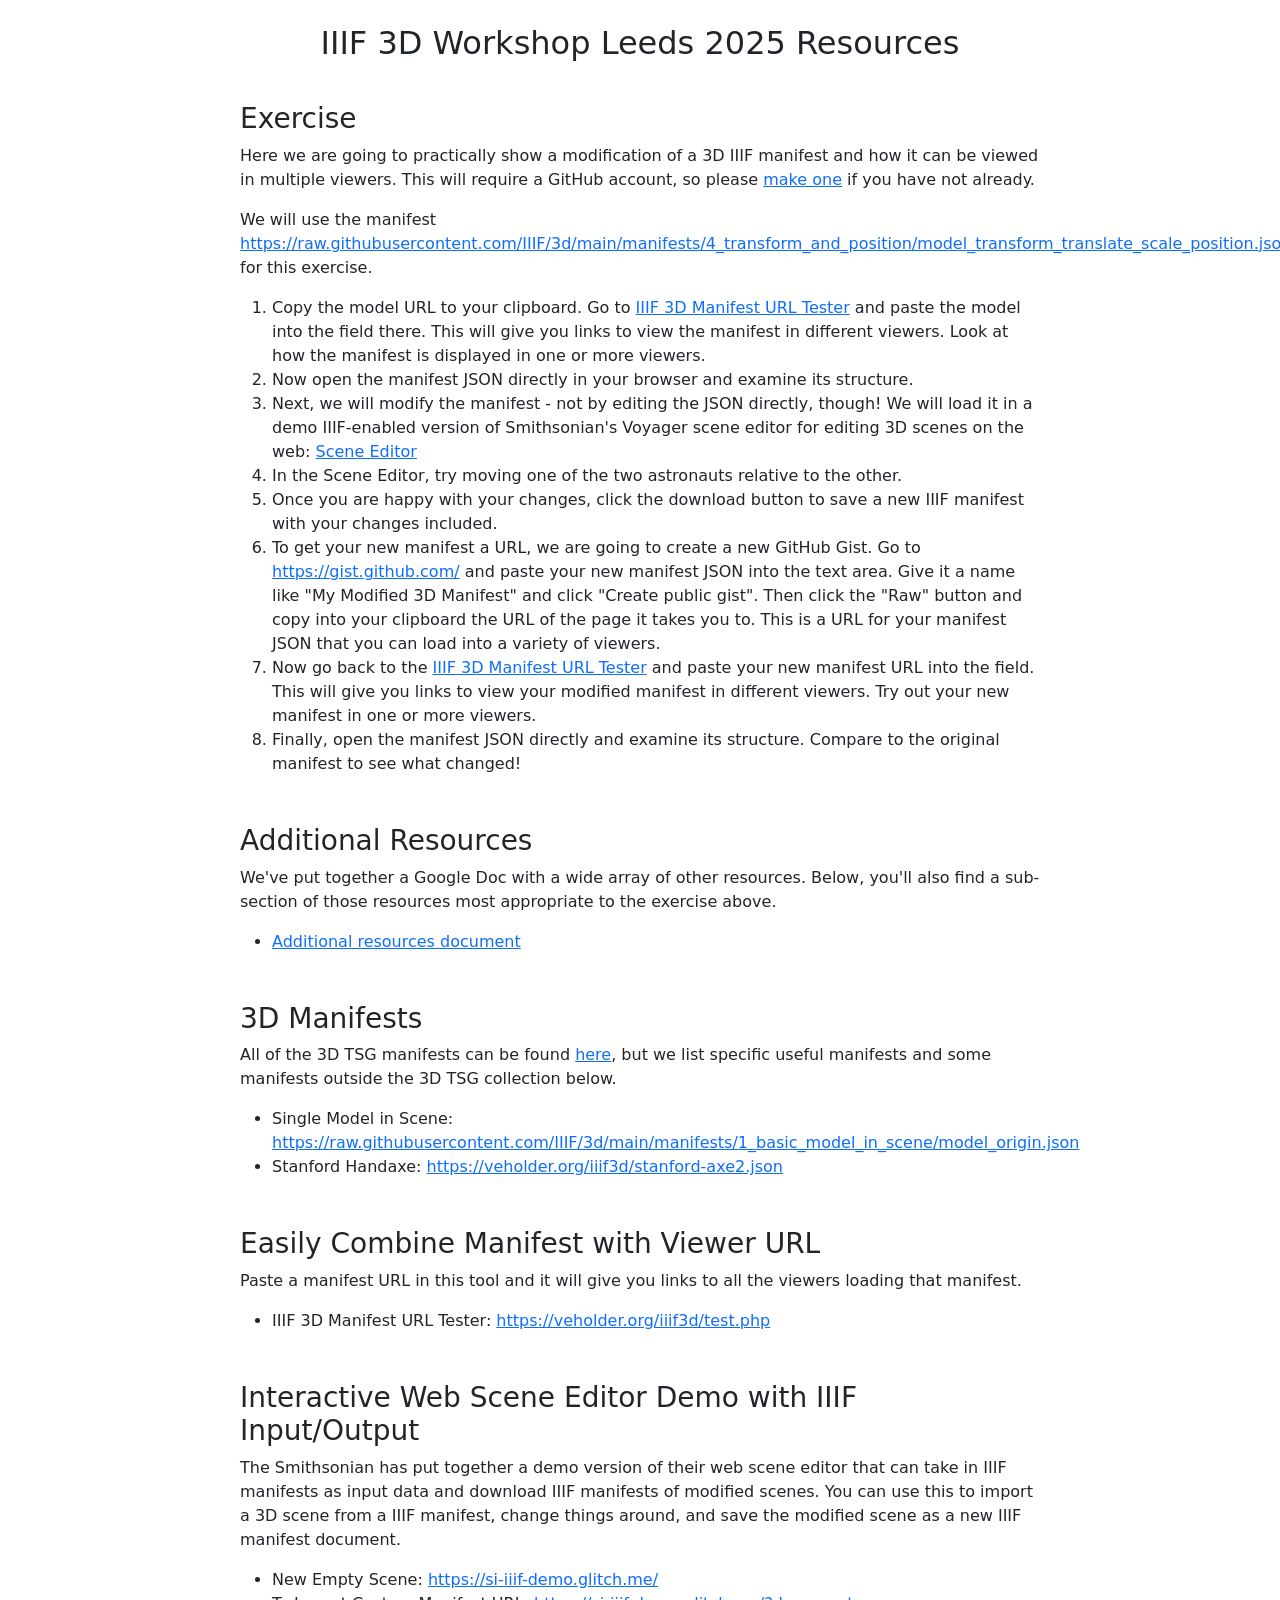
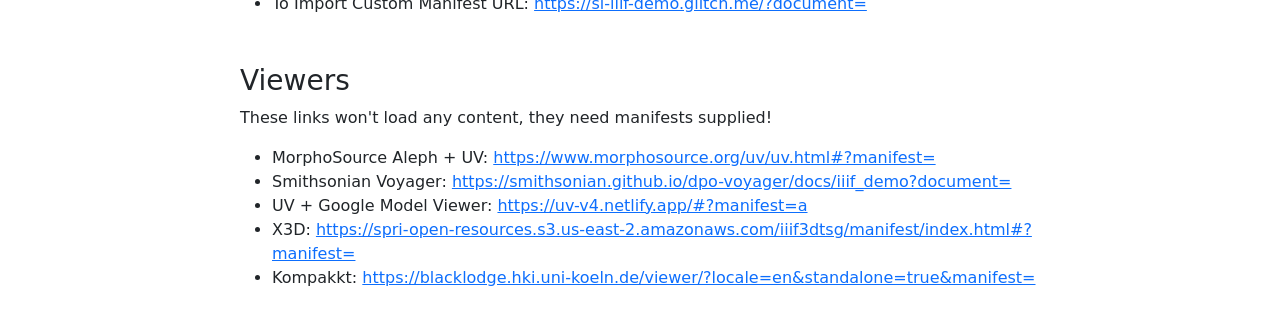
<file: index.html>
<!DOCTYPE html>
<html>
  <head>
    <title>IIIF 3D Workshop Leeds 2025 Resources</title>
    <meta charset="UTF-8" />
    <meta name="viewport" content="width=device-width, initial-scale=1">
    <link href="https://cdn.jsdelivr.net/npm/bootstrap@5.3.6/dist/css/bootstrap.min.css" rel="stylesheet" integrity="sha384-4Q6Gf2aSP4eDXB8Miphtr37CMZZQ5oXLH2yaXMJ2w8e2ZtHTl7GptT4jmndRuHDT" crossorigin="anonymous">
    <link rel="stylesheet" href="styles.css" />
    <link rel="icon" href="favicon.ico" />
  </head>

  <body>
    <div class="d-flex flex-column align-items-center p-4">
      <h2>IIIF 3D Workshop Leeds 2025 Resources</h2>

      <div class="section">
        <h3>
          Exercise
        </h3>
        <p>Here we are going to practically show a modification of a 3D IIIF manifest and how it can be viewed in multiple viewers. This will require a GitHub account, so please <a href="https://github.com/signup">make one</a> if you have not already.</p>
        <p>We will use the manifest <a href="https://raw.githubusercontent.com/IIIF/3d/main/manifests/4_transform_and_position/model_transform_translate_scale_position.json">https://raw.githubusercontent.com/IIIF/3d/main/manifests/4_transform_and_position/model_transform_translate_scale_position.json</a> for this exercise.</p>

        <ol>
          <li>Copy the model URL to your clipboard. Go to <a href="https://veholder.org/iiif3d/test.php">IIIF 3D Manifest URL Tester</a> and paste the model into the field there. This will give you links to view the manifest in different viewers. Look at how the manifest is displayed in one or more viewers.</li>
          <li>Now open the manifest JSON directly in your browser and examine its structure.</li>
          <li>Next, we will modify the manifest - not by editing the JSON directly, though! We will load it in a demo IIIF-enabled version of Smithsonian's Voyager scene editor for editing 3D scenes on the web: <a href="https://si-iiif-demo.glitch.me/?document=https://raw.githubusercontent.com/IIIF/3d/main/manifests/4_transform_and_position/model_transform_translate_scale_position.json">Scene Editor</a></li>
          <li>In the Scene Editor, try moving one of the two astronauts relative to the other.</li>
          <li>Once you are happy with your changes, click the download button to save a new IIIF manifest with your changes included.</li>
          <li>To get your new manifest a URL, we are going to create a new GitHub Gist. Go to <a href="https://gist.github.com/">https://gist.github.com/</a> and paste your new manifest JSON into the text area. Give it a name like "My Modified 3D Manifest" and click "Create public gist". Then click the "Raw" button and copy into your clipboard the URL of the page it takes you to. This is a URL for your manifest JSON that you can load into a variety of viewers.</li>
          <li>Now go back to the <a href="https://veholder.org/iiif3d/test.php">IIIF 3D Manifest URL Tester</a> and paste your new manifest URL into the field. This will give you links to view your modified manifest in different viewers. Try out your new manifest in one or more viewers.</li>
          <li>Finally, open the manifest JSON directly and examine its structure. Compare to the original manifest to see what changed!</li>
        </ol>
      </div>

      <div class="section">
        <h3>
          Additional Resources
        </h3>
        <p>We've put together a Google Doc with a wide array of other resources. Below, you'll also find a sub-section of those resources most appropriate to the exercise above.</p>

        <ul>
          <li><a href="https://docs.google.com/document/d/1y2BfTIHnC3c61ymPNY_uVv6pcfILV3drgcAOGqPNe6M/edit?tab=t.0#heading=h.4z43z64czj7h">Additional resources document</a></li>
        </ul>
      </div>

      <div class="section">
        <h3>
          3D Manifests
        </h3>
        <p>All of the 3D TSG manifests can be found <a href="https://github.com/IIIF/3d/tree/main/manifests">here</a>, but we list specific useful manifests and some manifests outside the 3D TSG collection below.</p>

        <ul>
          <li>Single Model in Scene: <a href="https://raw.githubusercontent.com/IIIF/3d/main/manifests/1_basic_model_in_scene/model_origin.json">https://raw.githubusercontent.com/IIIF/3d/main/manifests/1_basic_model_in_scene/model_origin.json</a></li>
          <li>Stanford Handaxe: <a href="https://veholder.org/iiif3d/stanford-axe2.json">https://veholder.org/iiif3d/stanford-axe2.json</a></li>
        </ul>
      </div>


      <div class="section">
        <h3>
          Easily Combine Manifest with Viewer URL
        </h3>
        <p>Paste a manifest URL in this tool and it will give you links to all the viewers loading that manifest.</p>

        <ul>
          <li>IIIF 3D Manifest URL Tester: <a href="https://veholder.org/iiif3d/test.php">https://veholder.org/iiif3d/test.php</a></li>
        </ul>
      </div>

      <div class="section">
        <h3>
          Interactive Web Scene Editor Demo with IIIF Input/Output
        </h3>
        <p>The Smithsonian has put together a demo version of their web scene editor that can take in IIIF manifests as input data and download IIIF manifests of modified scenes. You can use this to import a 3D scene from a IIIF manifest, change things around, and save the modified scene as a new IIIF manifest document.</p>

        <ul>
          <li>New Empty Scene: <a href="https://si-iiif-demo.glitch.me/">https://si-iiif-demo.glitch.me/</a></li>
          <li>To Import Custom Manifest URL: <a href="https://si-iiif-demo.glitch.me/?document=">https://si-iiif-demo.glitch.me/?document=</a></li>
        </ul>
      </div>

      <div class="section">
        <h3>
          Viewers
        </h3>
        <p>These links won't load any content, they need manifests supplied!</p>

        <ul>
          <li>MorphoSource Aleph + UV: <a href="https://www.morphosource.org/uv/uv.html#?manifest=">https://www.morphosource.org/uv/uv.html#?manifest=</a></li>
          <li>Smithsonian Voyager: <a href="https://smithsonian.github.io/dpo-voyager/docs/iiif_demo?document=">https://smithsonian.github.io/dpo-voyager/docs/iiif_demo?document=</a></li>
          <li>UV + Google Model Viewer: <a href="https://uv-v4.netlify.app/#?manifest=">https://uv-v4.netlify.app/#?manifest=a</a></li>
          <li>X3D: <a href="https://spri-open-resources.s3.us-east-2.amazonaws.com/iiif3dtsg/manifest/index.html#?manifest=">https://spri-open-resources.s3.us-east-2.amazonaws.com/iiif3dtsg/manifest/index.html#?manifest=</a></li>
          <li>Kompakkt: <a href="https://blacklodge.hki.uni-koeln.de/viewer/?locale=en&standalone=true&manifest=">https://blacklodge.hki.uni-koeln.de/viewer/?locale=en&standalone=true&manifest=</a></li>
        </ul>
      </div>
    </div>
      
    <script src="https://cdn.jsdelivr.net/npm/bootstrap@5.3.6/dist/js/bootstrap.bundle.min.js" integrity="sha384-j1CDi7MgGQ12Z7Qab0qlWQ/Qqz24Gc6BM0thvEMVjHnfYGF0rmFCozFSxQBxwHKO" crossorigin="anonymous"></script>
  </body>
</html>
</file>
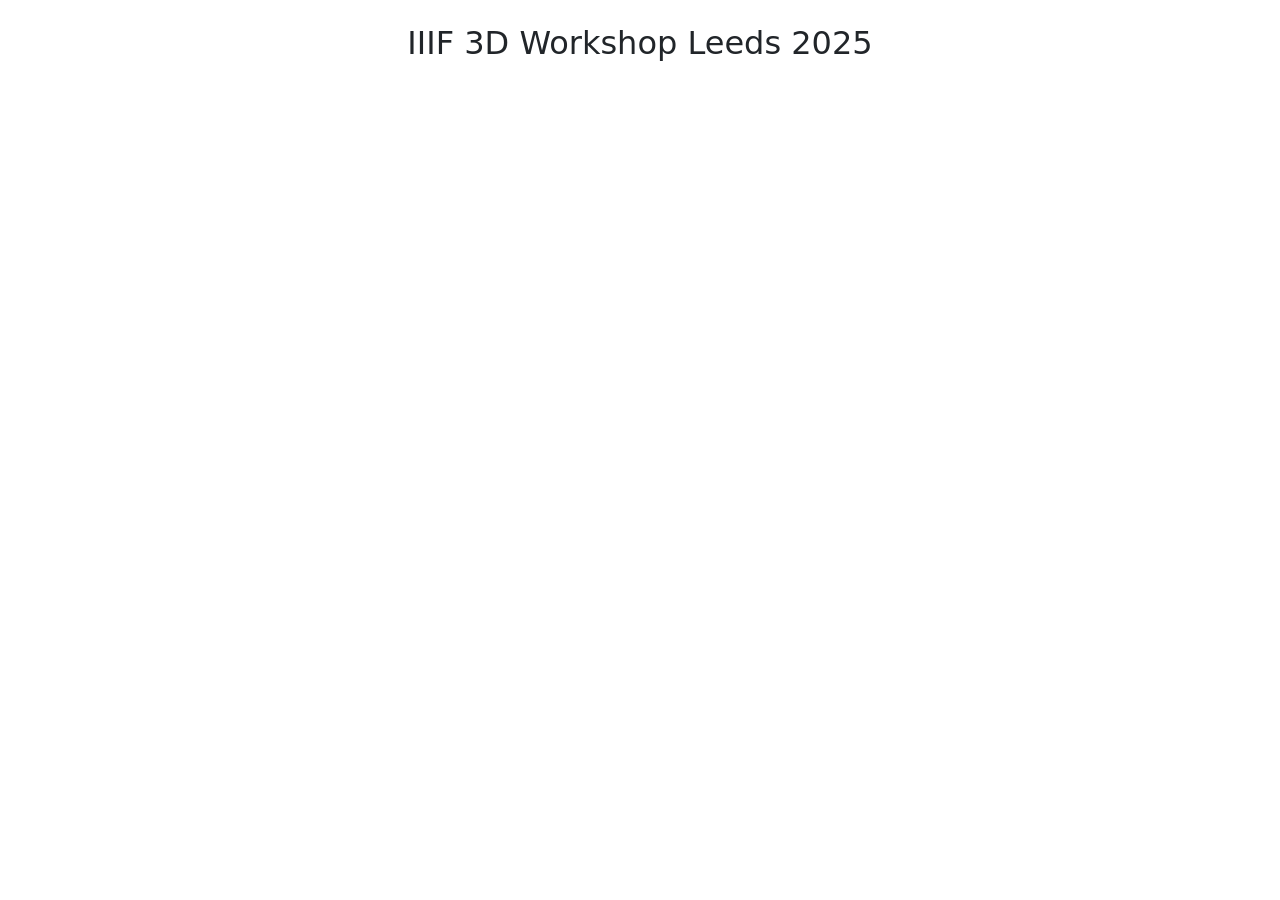
<file: pages/index.html>
<!DOCTYPE html>
<html>
  <head>
    <title>IIIF 3D Workshop Leeds 2025</title>
    <meta charset="UTF-8" />
    <meta name="viewport" content="width=device-width, initial-scale=1">
    <link href="https://cdn.jsdelivr.net/npm/bootstrap@5.3.6/dist/css/bootstrap.min.css" rel="stylesheet" integrity="sha384-4Q6Gf2aSP4eDXB8Miphtr37CMZZQ5oXLH2yaXMJ2w8e2ZtHTl7GptT4jmndRuHDT" crossorigin="anonymous">
  </head>

  <body>
    <div class="d-flex flex-column align-items-center p-4">
      <h2>IIIF 3D Workshop Leeds 2025</h2>
    </div>
      
    <script src="https://cdn.jsdelivr.net/npm/bootstrap@5.3.6/dist/js/bootstrap.bundle.min.js" integrity="sha384-j1CDi7MgGQ12Z7Qab0qlWQ/Qqz24Gc6BM0thvEMVjHnfYGF0rmFCozFSxQBxwHKO" crossorigin="anonymous"></script>
  </body>
</html>
</file>
<file: styles.css>
.section {
  margin-top: 2rem;
  max-width: 800px;
  width: 100%;
}
</file>
